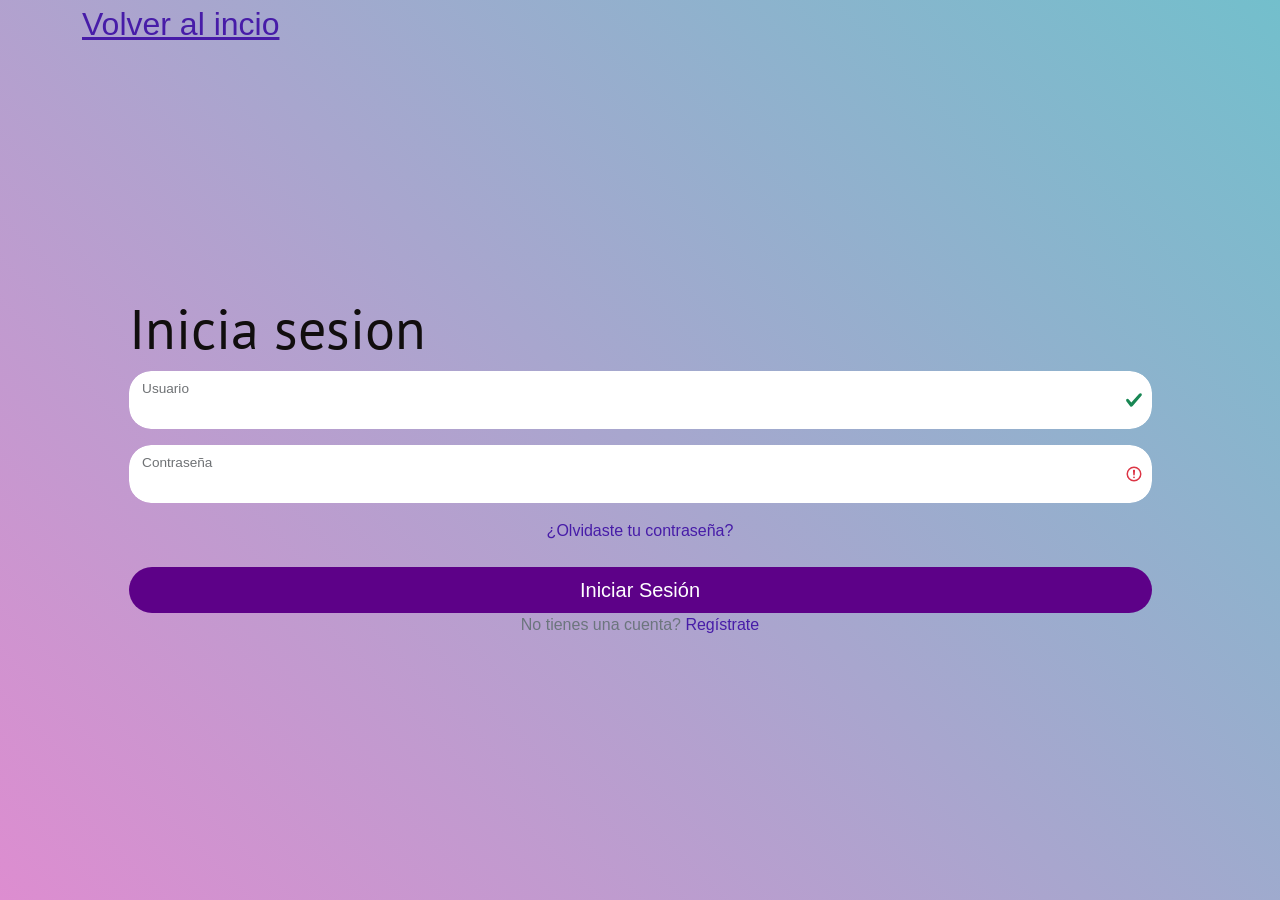
<file: pages/contacts.html>
<!DOCTYPE html>
<html lang="en">

<head>
  <meta charset="UTF-8">
  <meta name="viewport" content="width=device-width, initial-scale=1.0">

  <link rel="preconnect" href="https://fonts.googleapis.com">
  <link rel="preconnect" href="https://fonts.gstatic.com" crossorigin>
  <link href="https://fonts.googleapis.com/css2?family=Google+Sans:ital,opsz,wght@0,17..18,400..700&family=Open+Sans:wght@300..800&family=Roboto:wght@100..900&display=swap" rel="stylesheet">

  <link href="https://cdn.jsdelivr.net/npm/bootstrap@5.3.8/dist/css/bootstrap.min.css" rel="stylesheet">
  <link rel="stylesheet" href="https://cdn.jsdelivr.net/npm/bootstrap-icons@1.13.1/font/bootstrap-icons.min.css">

  <link rel="stylesheet" href="../assets/css/style.css">
  <link rel="stylesheet" href="../assets/css/contacts.css">

  <title>Contactos</title>
</head>

<body>

  <main class="container-fluid p-3">
    <div class="d-flex justify-content-between align-items-center mb-4">
      <div class="d-flex align-items-center">
        <a href="home.html" class="btn btn-link text-dark text-decoration-none p-0 me-3">
          <i class="bi bi-arrow-left fs-3"></i>
        </a>
        <h3 class="mb-0">Contactos</h3>
      </div>

      <button
        id="btnNuevoContacto"
        class="btn btn-link text-dark p-0"
        data-bs-toggle="modal"
        data-bs-target="#modalContacto">
        <i class="bi bi-plus-lg fs-3"></i>
      </button>
    </div>

    <div id="listaContactos"></div>
    <div id="alertMessage" class="alert alert-dismissible fade d-none mt-3" role="alert">
      <span id="alertText"></span>
      <button
        id="btnCloseAlert"
        type="button"
        class="btn-close">
      </button>
    </div>
  </main>

  <div class="modal fade" id="modalContacto" tabindex="-1" aria-hidden="true">
    <div class="modal-dialog modal-dialog-centered">
      <div class="modal-content">
        <div class="modal-header">
          <h5 class="modal-title">
            Agregar contacto
          </h5>
          <button
            type="button"
            class="btn-close"
            data-bs-dismiss="modal">
          </button>
        </div>
        <div class="modal-body">
          <label class="form-label">
            Nombre de usuario
          </label>
          <input
            id="txtBuscar"
            type="text"
            class="form-control"
            placeholder="Ingrese un usuario">
        </div>
        <div class="modal-footer">
          <button
            class="btn btn-secondary"
            data-bs-dismiss="modal">
            Cancelar
          </button>
          <button
            id="btnAgregar"
            class="btn btn-primary">
            Agregar
          </button>
        </div>
      </div>
    </div>
  </div>

  <script src="https://cdn.jsdelivr.net/npm/bootstrap@5.3.8/dist/js/bootstrap.bundle.min.js"></script>

  <script src="../js/storage.js"></script>
  <script src="../js/utils.js"></script>
  <script src="../js/contacts.js"></script>

</body>

</html>
</file>
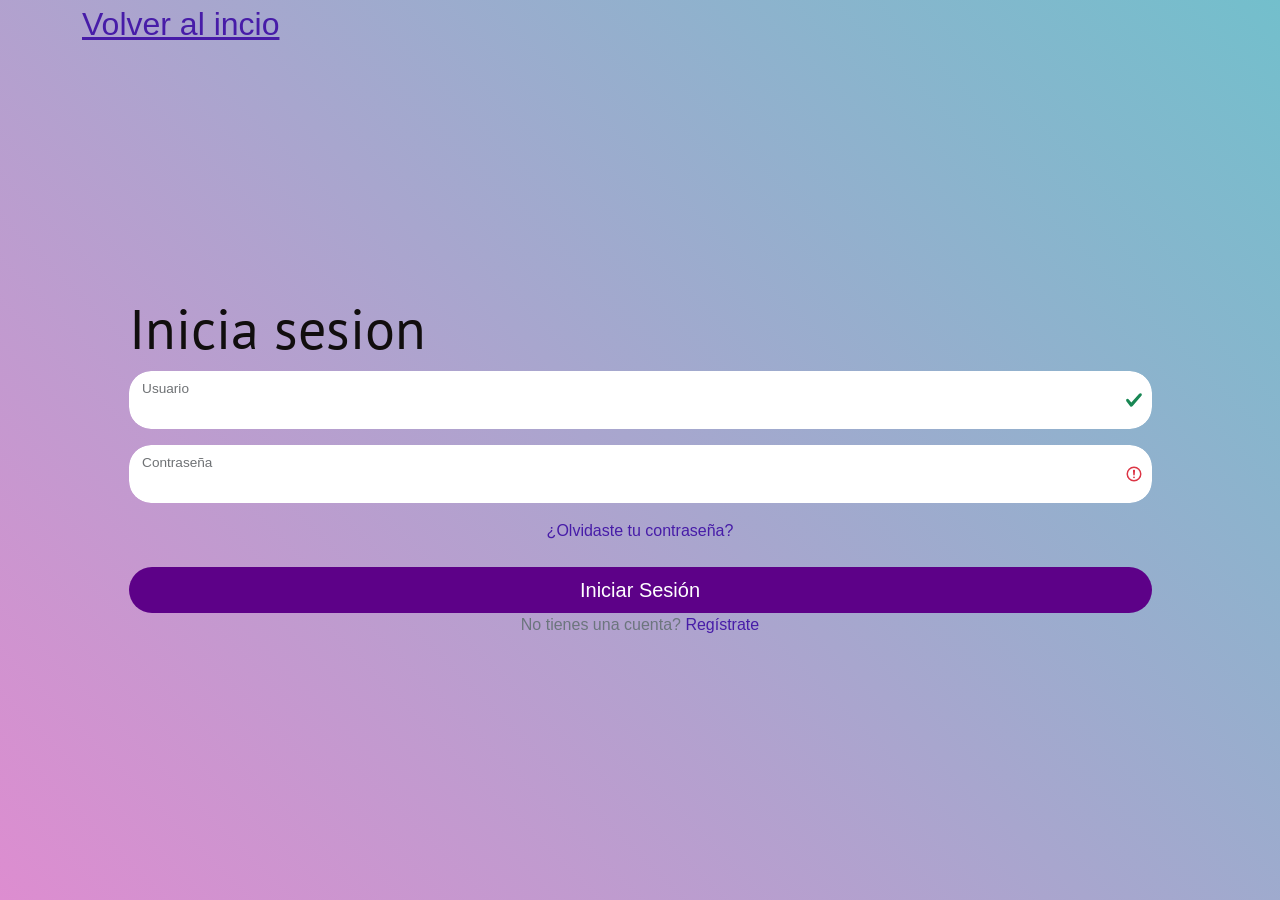
<file: pages/deposit.html>
<!DOCTYPE html>
<html lang="en">

<head>
  <meta charset="UTF-8">
  <meta name="viewport" content="width=device-width, initial-scale=1.0">

  <link rel="preconnect" href="https://fonts.googleapis.com" />
  <link rel="preconnect" href="https://fonts.gstatic.com" crossorigin />
  <link
    href="https://fonts.googleapis.com/css2?family=Google+Sans:ital,opsz,wght@0,17..18,400..700;1,17..18,400..700&family=Open+Sans:ital,wght@0,300..800;1,300..800&family=Roboto:ital,wght@0,100..900;1,100..900&display=swap"
    rel="stylesheet" />

  <link href="https://cdn.jsdelivr.net/npm/bootstrap@5.3.8/dist/css/bootstrap.min.css" rel="stylesheet"
    integrity="sha384-sRIl4kxILFvY47J16cr9ZwB07vP4J8+LH7qKQnuqkuIAvNWLzeN8tE5YBujZqJLB" crossorigin="anonymous" />

  <link rel="stylesheet" href="../assets/css/index.css">
  <link rel="stylesheet" href="../assets/css/style.css">
  <title>Depositar</title>
</head>

<body class="container">
  <header class="d-flex flex-wrap justify-content-center py-3 mb-4 border-bottom">
    <nav class="navbar navbar-expand-md w-100 navbar-dark py-2 fixed-top">
      <div class="container-fluid px-2">
        <a href="#" class="text-decoration-none navbar-brand">
          <span>Billetera Digital</span>
        </a>
        <button class="navbar-toggler" type="button" data-bs-toggle="collapse" data-bs-target="#header-navbar"
          aria-controls="header-navbar" aria-expanded="false" aria-label="Toggle navigation">
          <span class="navbar-toggler-icon"></span>
        </button>
        <div class="collapse navbar-collapse justify-content-end rounded mt-3 mt-md-0" id="header-navbar">
          <ul class="nav nav-pills navbar-nav">
            <li class="nav-item"><a href="#" class="nav-link active">Inicio</a></li>
            <li class="nav-item"><a href="#" class="nav-link">Servicios</a></li>
            <li class="nav-item"><a href="#" class="nav-link">Nosotros</a></li>
            <li class="nav-item"><a href="login.html" class="nav-link">Iniciar Sesion</a></li>
          </ul>
        </div>
      </div>
    </nav>
  </header>
  <main>
    <div class="container mt-4">
      <div>
        <h3 class="">Depositar dinero</h3>
      </div>

      <div>
        <div class="mb-3">
          <label for="txtMonto">Monto</label>
          <input id="txtMonto" type="number" class="form-control">
        </div>

        <div class="mb-3">
          <label for="txtDescripcion">Descripción</label>
          <input id="txtDescripcion" class="form-control">
        </div>

        <button id="btnDepositar" class="btn btn-primary w-100 mb-3">Depositar</button>
        <div id="alertMessage" class="alert alert-dismissible fade d-none" role="alert">
          <span id="alertText"></span>
          <button type="button" class="btn-close" aria-label="Close" id="btnCloseAlert"></button>
        </div>
      </div>
    </div>
  </main>
  <footer class="d-flex flex-wrap justify-content-between align-items-center py-3 mt-3 border-top">
    <div class="col-md-4 d-flex align-items-center">
      <a href="/" class="mb-3 me-2 mb-md-0 text-body-secondary text-decoration-none lh-1">Logo</a>
      <span class="mb-3 mb-md-0 text-body-secondary">© 2026 Duvan Alfonso</span>
    </div>
    <ul class="nav col-md-4 justify-content-end list-unstyled d-flex">
      <li class="ms-3"><a href="#"><img height="24px" src="https://cdn-icons-png.flaticon.com/128/87/87390.png"
            alt=""></a></li>
      <li class="ms-3"><a href="#"><img height="24px" src="https://cdn-icons-png.flaticon.com/128/1384/1384005.png"
            alt=""></a></li>
    </ul>
  </footer>

  <script src="https://cdn.jsdelivr.net/npm/bootstrap@5.3.8/dist/js/bootstrap.bundle.min.js"
    integrity="sha384-FKyoEForCGlyvwx9Hj09JcYn3nv7wiPVlz7YYwJrWVcXK/BmnVDxM+D2scQbITxI"
    crossorigin="anonymous"></script>
    
  <script src="../js/storage.js"></script>
  <script src="../js/deposit.js"></script>
  <script src="../js/utils.js"></script>
  </body>

</html>
</file>
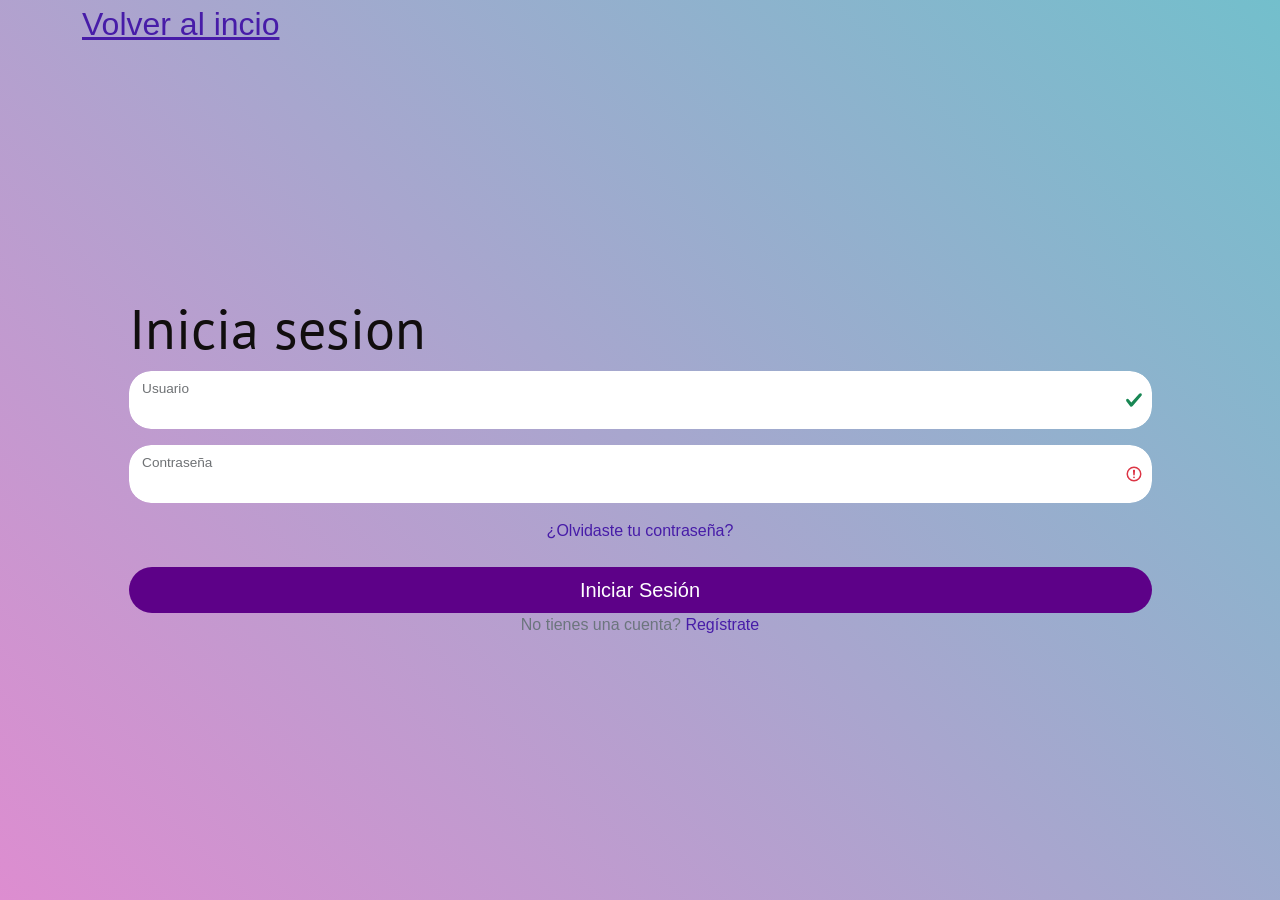
<file: pages/home.html>
<!doctype html>
<html lang="en">

<head>
  <meta charset="UTF-8" />
  <meta name="viewport" content="width=device-width, initial-scale=1.0" />

  <link rel="preconnect" href="https://fonts.googleapis.com" />
  <link rel="preconnect" href="https://fonts.gstatic.com" crossorigin />
  <link
    href="https://fonts.googleapis.com/css2?family=Google+Sans:ital,opsz,wght@0,17..18,400..700;1,17..18,400..700&family=Open+Sans:ital,wght@0,300..800;1,300..800&family=Roboto:ital,wght@0,100..900;1,100..900&display=swap"
    rel="stylesheet" />
  <link href="https://cdn.jsdelivr.net/npm/bootstrap@5.3.8/dist/css/bootstrap.min.css" rel="stylesheet"
    integrity="sha384-sRIl4kxILFvY47J16cr9ZwB07vP4J8+LH7qKQnuqkuIAvNWLzeN8tE5YBujZqJLB" crossorigin="anonymous" />
  <link rel="stylesheet" href="https://cdn.jsdelivr.net/npm/bootstrap-icons@1.13.1/font/bootstrap-icons.min.css" />

  <link rel="stylesheet" href="../assets/css/home.css" />
  <link rel="stylesheet" href="../assets/css/style.css">

  <title>Home</title>
</head>

<body class="container-fluid">
  <header class="d-flex flex-wrap justify-content-center py-3 mb-4 border-bottom">
    <nav class="navbar navbar-expand-md w-100 navbar-dark py-2 fixed-top">
      <div class="container-fluid px-2">
        <a href="home.html" class="text-decoration-none navbar-brand">
          <span>Billetera Digital</span>
        </a>
        <button class="navbar-toggler" type="button" data-bs-toggle="collapse" data-bs-target="#header-navbar"
          aria-controls="header-navbar" aria-expanded="false" aria-label="Toggle navigation">
          <span class="navbar-toggler-icon"></span>
        </button>
        <div class="collapse navbar-collapse justify-content-end rounded mt-3 mt-md-0" id="header-navbar">
          <ul class="nav nav-pills navbar-nav">
            <li class="nav-item"><a href="../index.html" class="nav-link active">Inicio</a></li>
            <li class="nav-item"><a href="deposit.html" class="nav-link">Depositar</a></li>
            <li class="nav-item"><a href="sendmoney.html" class="nav-link">Transferir</a></li>
            <li class="nav-item"><a href="login.html" class="nav-link">Cerrar Sesion</a></li>
          </ul>
        </div>
      </div>
    </nav>
  </header>
  <main>
    <div class="container-fluid mt-3">
      <div class="row mb-lg-4 text-center">
        <div class="col-12">
          <h1 id="lblSaldo" class="numero-balance"></h1>
          <p>Balance total</p>
        </div>
      </div>
      <div class="row mb-3 mb-lg-4">
        <div class="col-6">
          <div class="card">
            <div class="card-body">
              <div class="row">
                <div class="col-auto fs-1">🏦</div>
                <div class="col align-self-center">
                  <p class="small text-secondary">Ingresos</p>
                  <h4 id="lblIngresos" class="fw-600"></h4>
                </div>
              </div>
            </div>
          </div>
        </div>
        <div class="col-6">
          <div class="card">
            <div class="card-body">
              <div class="row">
                <div class="col-auto fs-1">💳</div>
                <div class="col align-self-center">
                  <p class="small text-secondary">Egresos</p>
                  <h4 id="lblEgresos" class="fw-600"></h4>
                </div>
              </div>
            </div>
          </div>
        </div>
      </div>
      <div class="row mb-3 mb-lg-4">
        <div class="col-12">
          <div class="card bg-theme-1 text-white">
            <div class="card-body pb-0">
              <div class="row justify-content-between gx-0 mx-0 pb-3">
                <div class="col-auto text-center">
                  <a href="deposit.html" class="avatar style-none rounded bg-white-opacity-10">
                    <i class="bi bi-receipt-cutoff h4"></i>
                  </a>
                  <p class="opacity-50">Depositar</p>
                </div>
                <div class="col-auto text-center">
                  <a href="sendmoney.html" class="avatar rounded bg-white-opacity-10">
                    <i class="bi bi-arrow-up-right h4"></i>
                  </a>
                  <p class="opacity-50">Enviar</p>
                </div>
                <div class="col-auto text-center">
                  <a href="transactions.html" class="avatar rounded bg-white-opacity-10">
                    <i class="bi bi-arrow-down-left h4"></i>
                  </a>
                  <p class="opacity-50">Historial</p>
                </div>
                <div class="col-auto text-center">
                  <a href="" class="avatar rounded bg-white-opacity-10">
                    <i class="bi bi-bank h4"></i>
                  </a>
                  <p class="opacity-50">Retirar</p>
                </div>
              </div>
            </div>
          </div>
        </div>
      </div>
      <div class="row align-items-center mb-3">
        <div class="col">
          <h6 class="mb-0">Contactos</h6>
        </div>
        <div class="col-auto">
          <a href="contacts.html">Ver más</a>
        </div>
      </div>
      <div class="row gx-3 mb-3">
        <div class="col-12">
          <div class="d-flex flex-nowrap overflow-auto pb-3 no-scrollbar contacts-slider">
            
            <div class="text-center contacts-item">
              <a href="#" class="text-decoration-none text-dark">
                <div class="position-relative mx-auto mb-2 avatar avatar-80 p-2">
                  <img src="../assets/img/perfil.jpg" class="w-100 h-100 rounded-circle shadow-sm" alt="Juan Perez" />
                </div>
                <p class="small text-truncate mb-0">Juan P.</p>
              </a>
            </div>
            
            <div class="text-center contacts-item">
              <a href="#" class="text-decoration-none text-dark">
                <div class="position-relative mx-auto mb-2 avatar avatar-80 p-2">
                  <img src="../assets/img/perfil.jpg" class="w-100 h-100 rounded-circle shadow-sm" alt="Juan Perez" />
                </div>
                <p class="small text-truncate mb-0">Juan P.</p>
              </a>
            </div>
            
            <div class="text-center contacts-item">
              <a href="#" class="text-decoration-none text-dark">
                <div class="position-relative mx-auto mb-2 avatar avatar-80 p-2">
                  <img src="../assets/img/perfil.jpg" class="w-100 h-100 rounded-circle shadow-sm" alt="Juan Perez" />
                </div>
                <p class="small text-truncate mb-0">Juan P.</p>
              </a>
            </div>
            
            <div class="text-center contacts-item">
              <a href="#" class="text-decoration-none text-dark">
                <div class="position-relative mx-auto mb-2 avatar avatar-80 p-2">
                  <img src="../assets/img/perfil.jpg" class="w-100 h-100 rounded-circle shadow-sm" alt="Juan Perez" />
                </div>
                <p class="small text-truncate mb-0">Juan P.</p>
              </a>
            </div>
            
            <div class="text-center contacts-item">
              <a href="#" class="text-decoration-none text-dark">
                <div class="position-relative mx-auto mb-2 avatar avatar-80 p-2">
                  <img src="../assets/img/perfil.jpg" class="w-100 h-100 rounded-circle shadow-sm" alt="Juan Perez" />
                </div>
                <p class="small text-truncate mb-0">Juan P.</p>
              </a>
            </div>

          </div>
        </div>
      </div>
    </div>
  </main>

  <footer class="d-flex flex-wrap justify-content-between align-items-center py-3 mt-3 border-top">
    <div class="col-md-4 d-flex align-items-center">
      <a href="/" class="mb-3 me-2 mb-md-0 text-body-secondary text-decoration-none lh-1">Logo</a>
      <span class="mb-3 mb-md-0 text-body-secondary">© 2026 Duvan Alfonso</span>
    </div>
    <ul class="nav col-md-4 justify-content-end list-unstyled d-flex">
      <li class="ms-3"><a href="#"><img height="24px" src="https://cdn-icons-png.flaticon.com/128/87/87390.png" alt=""></a></li>
      <li class="ms-3"><a href="#"><img height="24px" src="https://cdn-icons-png.flaticon.com/128/1384/1384005.png" alt=""></a></li>
    </ul>
  </footer>

  <script src="https://cdn.jsdelivr.net/npm/bootstrap@5.3.8/dist/js/bootstrap.bundle.min.js"
    integrity="sha384-FKyoEForCGlyvwx9Hj09JcYn3nv7wiPVlz7YYwJrWVcXK/BmnVDxM+D2scQbITxI"
    crossorigin="anonymous"></script>
  <script src="../js/storage.js"></script>
  <script src="../js/home.js"></script>
</body>

</html>
</file>
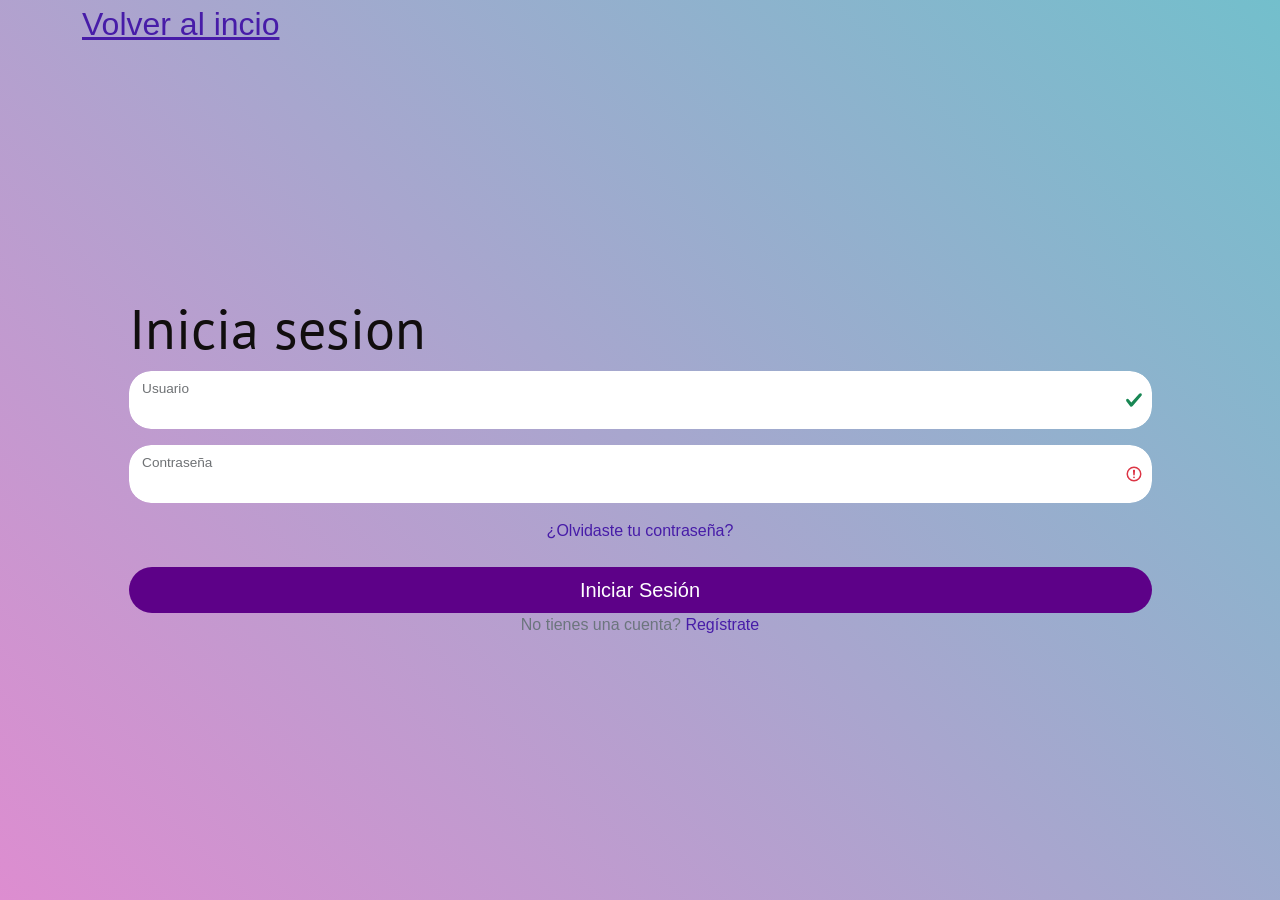
<file: pages/login.html>
<!doctype html>
<html lang="en">

<head>
  <meta charset="UTF-8" />
  <meta name="viewport" content="width=device-width, initial-scale=1.0" />

  <link rel="preconnect" href="https://fonts.googleapis.com" />
  <link rel="preconnect" href="https://fonts.gstatic.com" crossorigin />
  <link
    href="https://fonts.googleapis.com/css2?family=Google+Sans:ital,opsz,wght@0,17..18,400..700;1,17..18,400..700&family=Open+Sans:ital,wght@0,300..800;1,300..800&family=Roboto:ital,wght@0,100..900;1,100..900&display=swap"
    rel="stylesheet" />

  <link href="https://cdn.jsdelivr.net/npm/bootstrap@5.3.8/dist/css/bootstrap.min.css" rel="stylesheet"
    integrity="sha384-sRIl4kxILFvY47J16cr9ZwB07vP4J8+LH7qKQnuqkuIAvNWLzeN8tE5YBujZqJLB" crossorigin="anonymous" />

    <link rel="stylesheet" href="../assets/css/login.css">
  <link rel="stylesheet" href="../assets/css/style.css" />
  <title>Inicia sesión</title>
</head>

<body class="container">
  <header>
    <a href="../index.html" class="fs-2"><span>Volver al incio</span></a>
  </header>
  <main>
    <div class="col-11">
      <h2 class="display-4 fw-medium">Inicia sesion</h2>
      <form id="login-form">
        <div class="form-group form-floating mb-3">
          <input type="text" class="form-control is-valid" id="inputUsuario"
            aria-describedby="emailHelp" />
          <label for="inputUsuario" class="form-control-label">Usuario</label>
        </div>
        <div class="form-group form-floating mb-3">
          <input type="password" class="form-control is-invalid" id="inputPassword" />
          <label for="inputPassword" class="form-control-label">Contraseña</label>
        </div>
        <p class="text-center"><a href="" class="style-none">¿Olvidaste tu contraseña?</a></p>
        <div class="">
          <div id="alertMessage" class="alert alert-dismissible fade d-none" role="alert">
          <span id="alertText"></span>
          <button type="button" class="btn-close" aria-label="Close" id="btnCloseAlert"></button>
        </div>
        </div>
        <div class="text-center mt-4 mx-auto mb-3">
          <button type="submit" class="btn btn-lg btn-primary my-btn" id="btnLogin">Iniciar Sesión</button>
          <p class="text-secondary">No tienes una cuenta? <a href="register.html" class="style-none">Regístrate</a></p>
        </div>
      </form>
    </div>
  </main>

  <script src="https://cdn.jsdelivr.net/npm/bootstrap@5.3.8/dist/js/bootstrap.bundle.min.js"
    integrity="sha384-FKyoEForCGlyvwx9Hj09JcYn3nv7wiPVlz7YYwJrWVcXK/BmnVDxM+D2scQbITxI"
    crossorigin="anonymous"></script>
  
  <script src="../js/storage.js"></script>
  <script src="../js/utils.js"></script>
  <script src="../js/auth.js"></script>
</body>
</html>
</file>
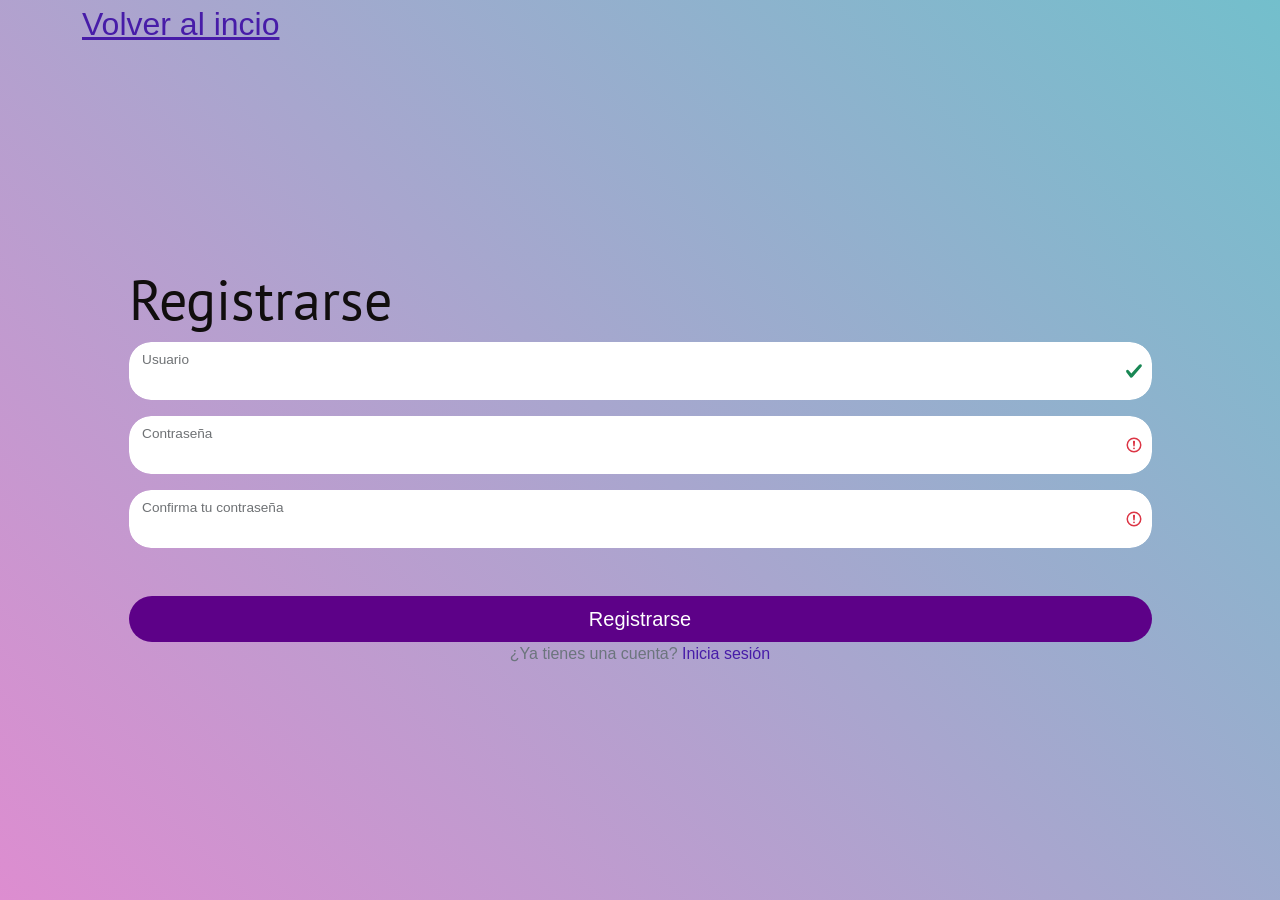
<file: pages/register.html>
<!doctype html>
<html lang="en">

<head>
  <meta charset="UTF-8" />
  <meta name="viewport" content="width=device-width, initial-scale=1.0" />

  <link rel="preconnect" href="https://fonts.googleapis.com" />
  <link rel="preconnect" href="https://fonts.gstatic.com" crossorigin />
  <link
    href="https://fonts.googleapis.com/css2?family=Google+Sans:ital,opsz,wght@0,17..18,400..700;1,17..18,400..700&family=Open+Sans:ital,wght@0,300..800;1,300..800&family=Roboto:ital,wght@0,100..900;1,100..900&display=swap"
    rel="stylesheet" />

  <link href="https://cdn.jsdelivr.net/npm/bootstrap@5.3.8/dist/css/bootstrap.min.css" rel="stylesheet"
    integrity="sha384-sRIl4kxILFvY47J16cr9ZwB07vP4J8+LH7qKQnuqkuIAvNWLzeN8tE5YBujZqJLB" crossorigin="anonymous" />

  <link rel="stylesheet" href="../assets/css/login.css">
  <link rel="stylesheet" href="../assets/css/style.css" />
  <title>Registrarse</title>
</head>

<body class="container">
  <header>
    <a href="../index.html" class="fs-2"><span>Volver al incio</span></a>
  </header>
  <main>
    <div class="col-11">
      <h2 class="display-4 fw-medium">Registrarse</h2>
      <form id="register-form">
        <div class="form-group form-floating mb-3">
          <input type="text" class="form-control is-valid" id="inputUsuario"
            aria-describedby="emailHelp" />
          <label for="inputUsuario" class="form-control-label">Usuario</label>
        </div>
        <div class="form-group form-floating mb-3">
          <input type="password" class="form-control is-invalid" id="inputPassword" />
          <label for="inputPassword" class="form-control-label">Contraseña</label>
        </div>
        <div class="form-group form-floating mb-3">
          <input type="password" class="form-control is-invalid" id="inputConfirmPassword" />
          <label for="inputConfirmPassword" class="form-control-label">Confirma tu contraseña</label>
        </div>
        <div id="alertMessage" class="alert alert-dismissible fade d-none" role="alert">
          <span id="alertText"></span>
          <button type="button" class="btn-close" aria-label="Close" id="btnCloseAlert"></button>
        </div>
        <div class="text-center mt-5 mx-auto mb-3">
          <button type="submit" class="btn btn-lg btn-primary my-btn" id="btnRegister">Registrarse</button>
          <p class="text-secondary">¿Ya tienes una cuenta? <a href="login.html" class="style-none">Inicia sesión</a></p>
        </div>
      </form>
    </div>
  </main>

  <script src="https://cdn.jsdelivr.net/npm/bootstrap@5.3.8/dist/js/bootstrap.bundle.min.js"
    integrity="sha384-FKyoEForCGlyvwx9Hj09JcYn3nv7wiPVlz7YYwJrWVcXK/BmnVDxM+D2scQbITxI"
    crossorigin="anonymous"></script>
  <script src="../js/storage.js"></script>
  <script src="../js/utils.js"></script>
  <script src="../js/auth.js"></script>
</body>
</html>
</file>
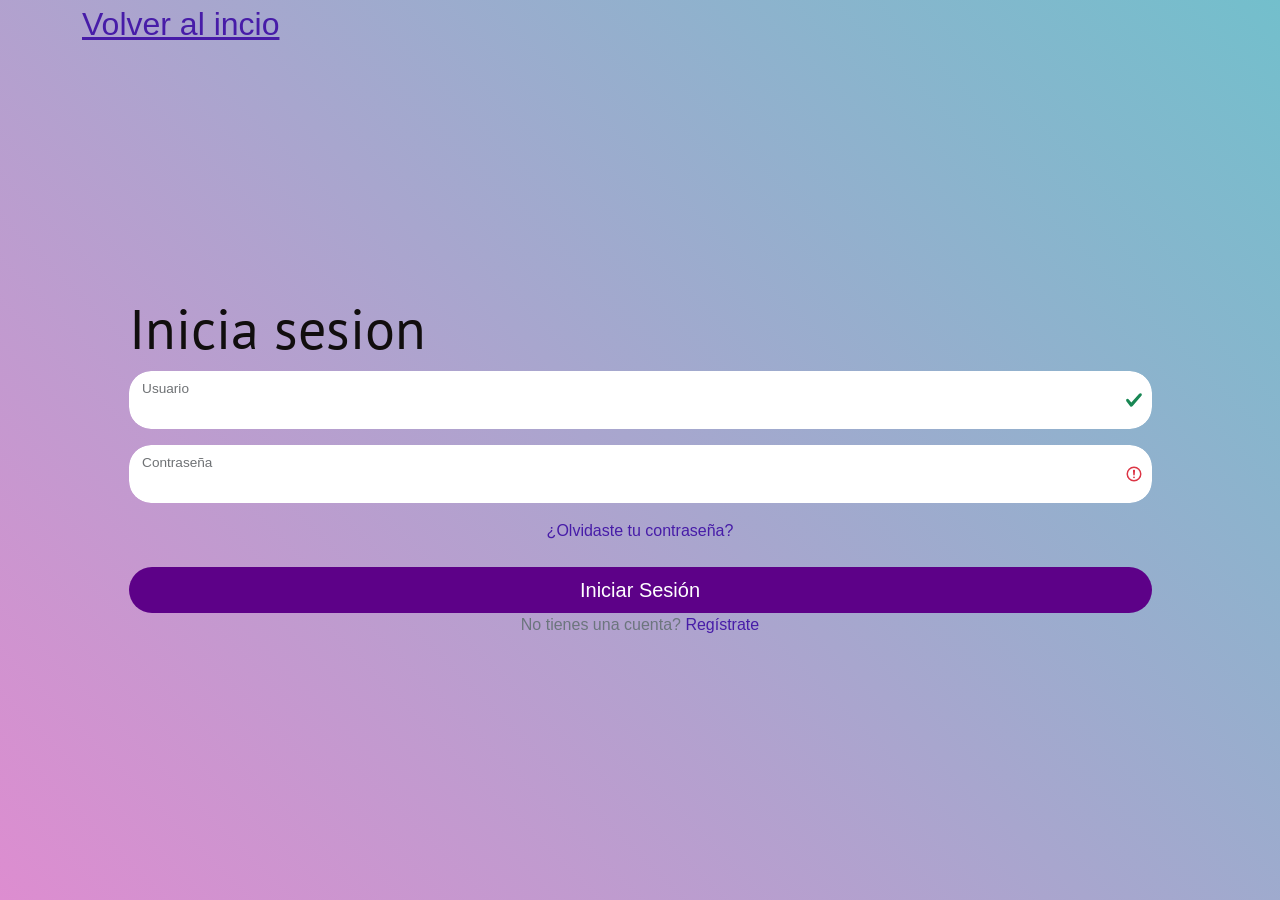
<file: pages/transactions.html>
<!DOCTYPE html>
<html lang="en">

<head>
  <meta charset="UTF-8">
  <meta name="viewport" content="width=device-width, initial-scale=1.0">

  <link rel="preconnect" href="https://fonts.googleapis.com" />
  <link rel="preconnect" href="https://fonts.gstatic.com" crossorigin />
  <link
    href="https://fonts.googleapis.com/css2?family=Google+Sans:ital,opsz,wght@0,17..18,400..700;1,17..18,400..700&family=Open+Sans:ital,wght@0,300..800;1,300..800&family=Roboto:ital,wght@0,100..900;1,100..900&display=swap"
    rel="stylesheet" />

  <link href="https://cdn.jsdelivr.net/npm/bootstrap@5.3.8/dist/css/bootstrap.min.css" rel="stylesheet"
    integrity="sha384-sRIl4kxILFvY47J16cr9ZwB07vP4J8+LH7qKQnuqkuIAvNWLzeN8tE5YBujZqJLB" crossorigin="anonymous" />
  <link rel="stylesheet" href="https://cdn.jsdelivr.net/npm/bootstrap-icons@1.13.1/font/bootstrap-icons.min.css">

  <link rel="stylesheet" href="../assets/css/index.css">
  <link rel="stylesheet" href="../assets/css/style.css">
  <title>Mis movimientos</title>
</head>

<body class="container">
  <header class="d-flex flex-wrap justify-content-center py-3 mb-4 border-bottom">
    <nav class="navbar navbar-expand-md w-100 navbar-dark py-2 fixed-top">
      <div class="container-fluid px-2">
        <a href="#" class="text-decoration-none navbar-brand">
          <span>Billetera Digital</span>
        </a>
        <button class="navbar-toggler" type="button" data-bs-toggle="collapse" data-bs-target="#header-navbar"
          aria-controls="header-navbar" aria-expanded="false" aria-label="Toggle navigation">
          <span class="navbar-toggler-icon"></span>
        </button>
        <div class="collapse navbar-collapse justify-content-end rounded mt-3 mt-md-0" id="header-navbar">
          <ul class="nav nav-pills navbar-nav">
            <li class="nav-item"><a href="#" class="nav-link active">Inicio</a></li>
            <li class="nav-item"><a href="home.html" class="nav-link">Menu</a></li>
            <li class="nav-item"><a href="#" class="nav-link">Nosotros</a></li>
            <li class="nav-item"><a href="login.html" class="nav-link">Iniciar Sesion</a></li>
          </ul>
        </div>
      </div>
    </nav>
  </header>
  <main>
    <div class="container-fluid mb-3">
      <h2 class="mb-4"> Historial de movimientos</h2>
      <div class="alert alert-dismissible fade d-none" id="alertMessage">
        <span id="alertText"></span>
        <button id="btnCloseAlert" class="btn-close"></button>
      </div>
      <div id="listaMovimientos"></div>
    </div>
  </main>
  <footer class="d-flex flex-wrap justify-content-between align-items-center py-3 mt-3 border-top">
    <div class="col-md-4 d-flex align-items-center">
      <a href="/" class="mb-3 me-2 mb-md-0 text-body-secondary text-decoration-none lh-1">Logo</a>
      <span class="mb-3 mb-md-0 text-body-secondary">© 2026 Duvan Alfonso</span>
    </div>
    <ul class="nav col-md-4 justify-content-end list-unstyled d-flex">
      <li class="ms-3"><a href="#"><img height="24px" src="https://cdn-icons-png.flaticon.com/128/87/87390.png"alt=""></a></li>
      <li class="ms-3"><a href="#"><img height="24px" src="https://cdn-icons-png.flaticon.com/128/1384/1384005.png"alt=""></a></li>
    </ul>
  </footer>

  <script src="https://cdn.jsdelivr.net/npm/bootstrap@5.3.8/dist/js/bootstrap.bundle.min.js"
    integrity="sha384-FKyoEForCGlyvwx9Hj09JcYn3nv7wiPVlz7YYwJrWVcXK/BmnVDxM+D2scQbITxI"
    crossorigin="anonymous"></script>

  <script src="../js/storage.js"></script>
  <script src="../js/constants.js"></script>
  <script src="../js/utils.js"></script>
  <script src="../js/transactions.js"></script>
</body>

</html>
</file>
<file: assets/css/style.css>
@import url("https://fonts.googleapis.com/css2?family=PT+Sans:ital,wght@0,400;0,700;1,400;1,700&display=swap");

*,
*::before,
*::after {
  padding: 0;
  margin: 0;
  box-sizing: border-box;
  font-family: Open-Sans, sans-serif;
}

:root {
  --texto: #110e0e;
  --enlace: rgb(71, 28, 168);
  --link-active: #471ca8;
  --link-hover: #6f42c1;
  --bs-border-radius: 1.15rem;
}

html,
body {
  min-height: 100vh;
}

body {
  display: flex;
  flex-direction: column;
  background-image: linear-gradient(
    45deg,
    rgb(221, 141, 208),
    rgb(115, 191, 204)
  );
  color: var(--texto);
}
main {
  flex: 1;
}

h1,
h2,
h3,
h4,
h5,
h6 {
  font-family: "PT Sans", sans-serif;
}

.navbar {
  background-color: #5d0188;
}

.navbar-collapse {
  background-color: #5d0188;
}

.nav-pills .nav-item .nav-link {
  color: #fff;
  padding: 0.6rem;
}

.nav-pills .nav-link.active {
  background-color: var(--link-hover);
}

.btn-primary {
  background-color: #5d0188;
  border: none;
  border-radius: 2rem;
  transition: transform 0.2s;
  width: 100%;
}

.btn-light {
  border-radius: 2rem;
  width: 100%;
}

.form-control {
  background-color: #ffffff;
  border: none;
  border-radius: 22px;
}

.btn-primary:hover,
:not(.btn-check).btn:active {
  background-color: #450463;
  border: none;
}

.btn:focus-visible {
  background-color: #450463;
}

.my-btn {
  --bs-btn-active-bg: #450463;
  --bs-btn-hover-bg: #450463;
}

/* header */

header h1 {
  text-align: center;
  font-size: 35px;
  font-weight: 800;
}

a {
  color: var(--enlace);
}

.style-none {
  text-decoration: none;
}

/* footer */
footer p {
  text-align: center;
}

.navbar footer img {
  width: 24px;
}
</file>
<file: assets/css/contacts.css>
a > i {
  font-size: 1.5rem;
}
</file>
<file: assets/css/index.css>
* {
  margin: 0;
  padding: 0;
  box-sizing: border-box;
  font-family: Open-Sans, sans-serif;
}

:root {
  --texto: #110e0e;
  --enlace: rgb(71, 28, 168);
  --link-active: #471ca8;
  --link-hover: #6f42c1;
}

main {
  height: 75dvh;
}

.navbar {
  background-color: #5d0188;
}

.navbar-collapse {
  background-color: #5d0188;
}

.nav-pills .nav-item .nav-link {
  color: #fff;
  padding: 0.6rem;
}

.nav-pills .nav-link.active {
  background-color: var(--link-hover);
}

.navbar footer img {
  width: 24px;
}
</file>
<file: assets/css/home.css>
.numero-balance {
  font-weight: 600;
}

main .container .card {
  border-radius: 22px;
}

.contacts-slider {
  gap: 1rem;
  scroll-behavior: smooth;
}

.contacts-item {
  flex: 0 0 auto;
}

.bg-theme-1 {
  background-color: #471ca8;
}

.avatar {
  display: inline-flex;
  height: 60px;
  line-height: 54px;
  width: 60px;
  text-decoration: none;
  text-align: center;
  align-items: center;
  justify-content: center;
}

.avatar > i {
  display: inline-flex;
  color: white;
  margin-bottom: 0;
}

.avatar.avatar-80 {
  height: 88px;
  width: 88px;
}

.no-scrollbar::-webkit-scrollbar {
  display: none;
}

figure > img {
  width: 80px;
  border-radius: 50%;
  object-fit: cover;
}

.bg-white-opacity-10 {
  background-color: hsla(0, 0%, 100%, 0.2);
}
</file>
<file: assets/css/login.css>
main {
  height: 100vh;
  display: flex;
  justify-content: center;
  align-items: center;
}
</file>
